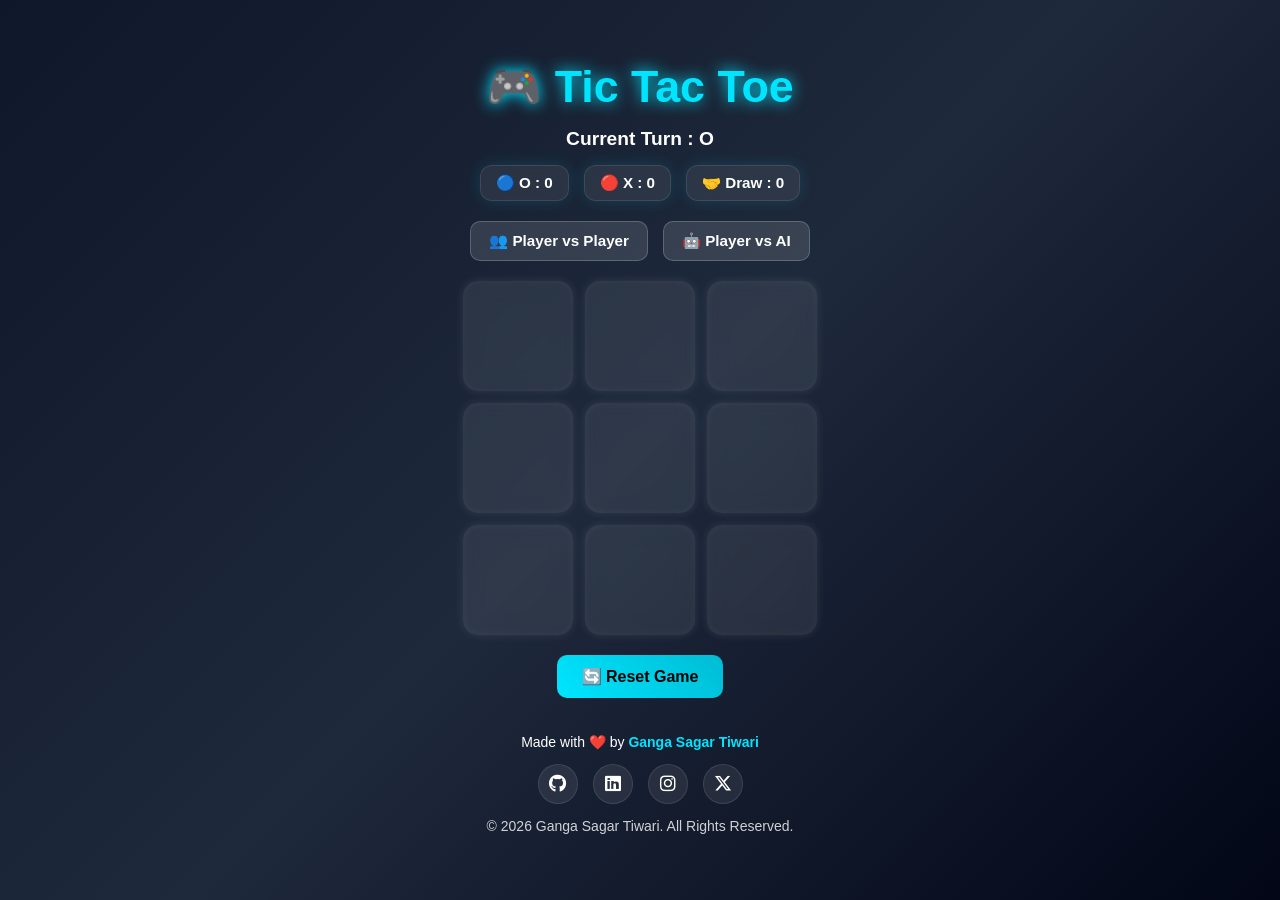
<file: index.html>
<!DOCTYPE html>
<html lang="en">
<head>
    <meta charset="UTF-8">
    <meta name="viewport" content="width=device-width, initial-scale=1.0">
    <title>Tic Tac Toe Pro</title>
    <!-- FontAwesome for Social Icons -->
    <link rel="stylesheet" href="https://cdnjs.cloudflare.com/ajax/libs/font-awesome/6.7.2/css/all.min.css">
    <link rel="stylesheet" href="style.css">
</head>
<body>

    <!-- Winner Message -->
    <div class="msg-container hide">
        <div class="msg">Winner</div>
        <button class="New">New Game</button>
    </div>

    <div class="main-wrapper">
        <main>
            <h1>🎮 Tic Tac Toe</h1>

            <!-- Turn Indicator -->
            <h2 id="turn">Current Turn : O</h2>

            <!-- Score Board -->
            <div class="score-board">
                <h3>🔵 O : <span id="oScore">0</span></h3>
                <h3>🔴 X : <span id="xScore">0</span></h3>
                <h3>🤝 Draw : <span id="drawScore">0</span></h3>
            </div>

            <!-- Mode Selection -->
            <div class="mode-select">
                <button id="pvpMode">👥 Player vs Player</button>
                <button id="aiMode">🤖 Player vs AI</button>
            </div>

            <!-- Game Board -->
            <div class="container">
                <div class="game">
                    <button class="box"></button>
                    <button class="box"></button>
                    <button class="box"></button>

                    <button class="box"></button>
                    <button class="box"></button>
                    <button class="box"></button>

                    <button class="box"></button>
                    <button class="box"></button>
                    <button class="box"></button>
                </div>
            </div>

            <!-- Reset -->
            <button class="reset">🔄 Reset Game</button>
        </main>

        <!-- Footer Added Here -->
        <footer class="footer">
            <p>Made with ❤️ by <span>Ganga Sagar Tiwari</span></p>
            <div class="social-links">
                <a href="https://github.com/gangasagarg1114-commits" target="_blank" aria-label="GitHub">
                    <i class="fab fa-github"></i>
                </a>
                <a href="https://www.linkedin.com/in/gangasagar-softwareengineer/" target="_blank" aria-label="LinkedIn">
                    <i class="fab fa-linkedin"></i>
                </a>
                <a href="https://www.instagram.com/_ami_t_tiwari_/" target="_blank" aria-label="Instagram">
                    <i class="fab fa-instagram"></i>
                </a>
                <a href="https://x.com/buildwithganga" target="_blank" aria-label="Twitter">
                    <i class="fab fa-x-twitter"></i>
                </a>
            </div>
            <p class="copy">© 2026 Ganga Sagar Tiwari. All Rights Reserved.</p>
        </footer>
    </div>

    <script src="new.js"></script>

</body>
</html>
</file>
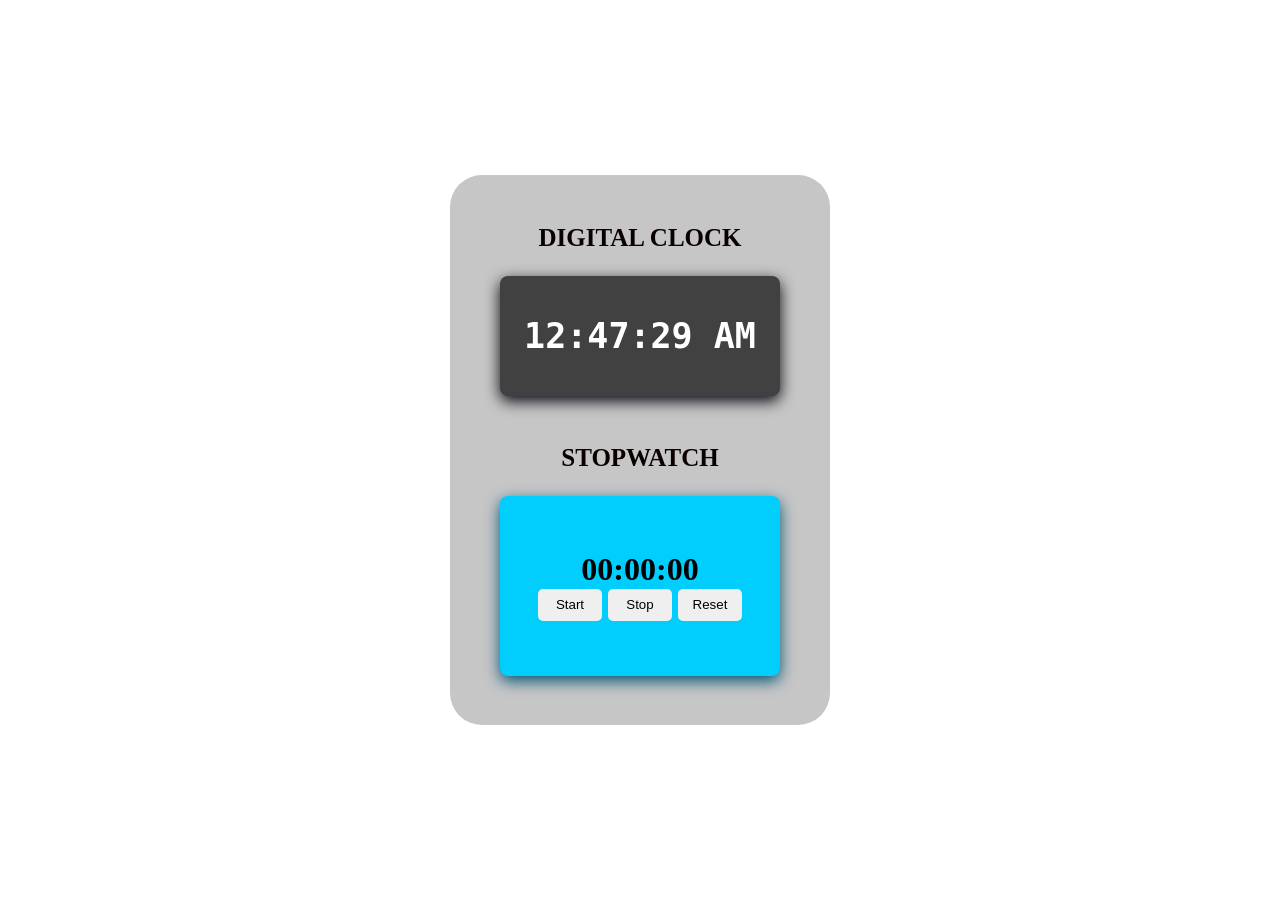
<file: Digital Clock/index.html>
<!DOCTYPE html>
<html lang="en">

<head>
    <meta charset="UTF-8">
    <meta name="viewport" content="width=device-width, initial-scale=1.0">
    <title>Clock</title>
    <link rel="stylesheet" href="style.css">
</head>

<body>

    <div class="allclock">
        <h2>DIGITAL CLOCK</h2>
        <div class="digitalClock">
        <h1 id="liveClock">12:00:00 AM</h1>
    </div>
    <h2>STOPWATCH</h2>
    <div class="stopclock">
        <h1 id="stopWatch">00:00:00</h1>
        <div class="buttons">
            <button id="startBtn">Start</button>
            <button id="stopBtn">Stop</button>
            <button id="resetBtn">Reset</button>
        </div>
    </div>
    </div>
</body>
<script src="new.js"></script>

</html>
</file>
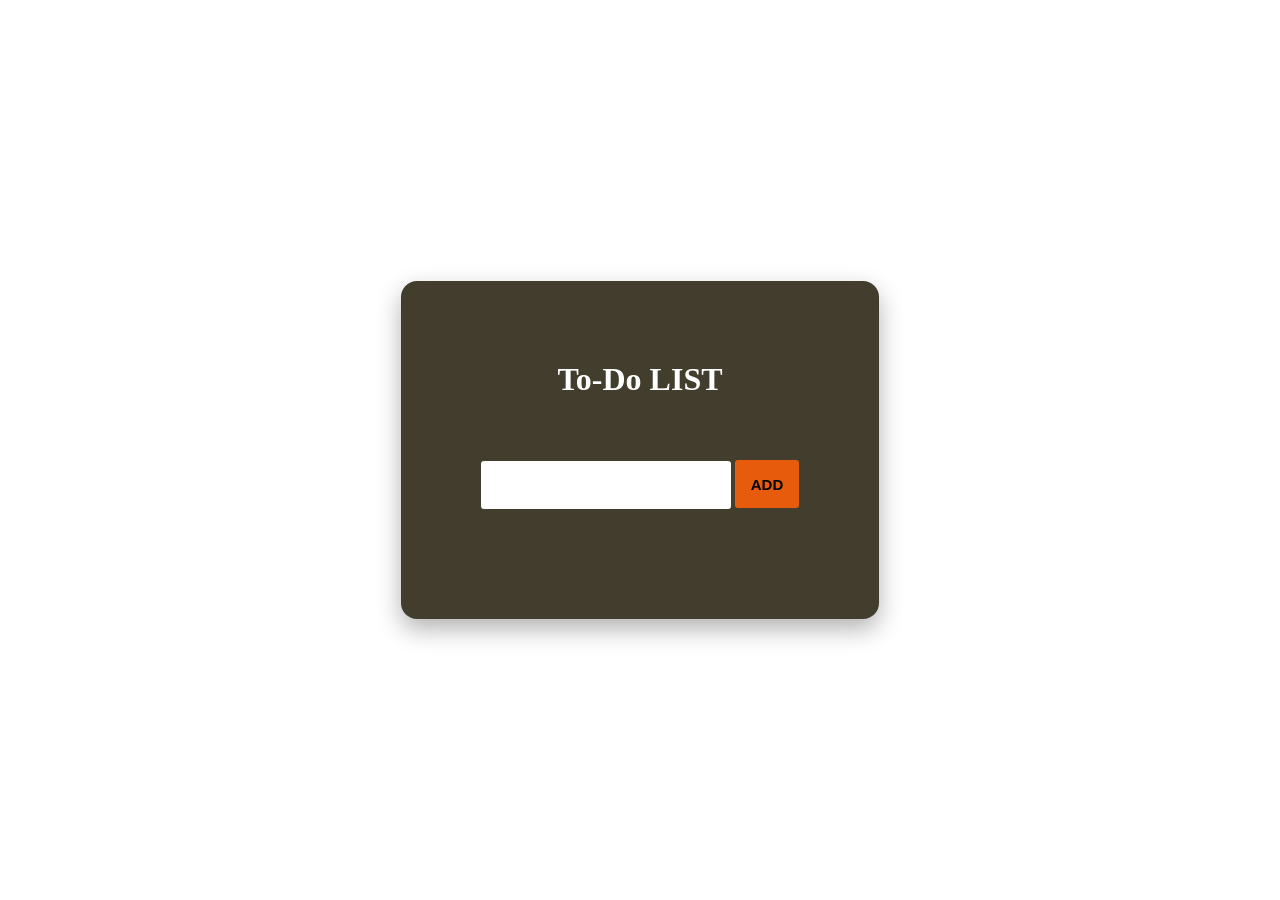
<file: To Do List/index.html>
<!DOCTYPE html>
<html lang="en">
<head>
    <meta charset="UTF-8">
    <meta name="viewport" content="width=device-width, initial-scale=1.0">
    <title>Document</title>
    <link rel="stylesheet" href="style.css">
</head>
<body>
    <div class="to-do-container">
        <h1>To-Do LIST</h1>

        <div class="input-area">
             <input id="input">
        <button id="addBtn">ADD</button>
        </div>
       
        <ul id="taskList">

        </ul>

    </div>
</body>
<script src="new.js"></script>
</html>
</file>
<file: style.css>
* {
    margin: 0;
    padding: 0;
    box-sizing: border-box;
    font-family: 'Segoe UI', Tahoma, Geneva, Verdana, sans-serif;
}

body {
    min-height: 100vh;
    background: linear-gradient(135deg, #0f172a, #1e293b, #020617);
    display: flex;
    justify-content: center;
    align-items: center;
    flex-direction: column;
    color: white;
    padding: 20px;
}

/* Main Wrapper to handle game and footer spacing */
.main-wrapper {
    display: flex;
    flex-direction: column;
    align-items: center;
    width: 100%;
    max-width: 450px;
}

main {
    text-align: center;
    width: 100%;
}

h1 {
    font-size: 2.8rem;
    margin-bottom: 15px;
    color: #00e5ff;
    text-shadow: 0 0 15px #00e5ff;
}

#turn {
    margin-bottom: 15px;
    font-size: 1.2rem;
    color: #ffffff;
}

.score-board {
    display: flex;
    justify-content: center;
    gap: 15px;
    margin-bottom: 20px;
    flex-wrap: wrap;
}

.score-board h3 {
    background: rgba(255, 255, 255, 0.08);
    backdrop-filter: blur(10px);
    border: 1px solid rgba(255, 255, 255, 0.1);
    padding: 8px 15px;
    border-radius: 12px;
    font-size: 0.95rem;
    box-shadow: 0 0 15px rgba(0, 229, 255, 0.15);
}

.container {
    display: flex;
    justify-content: center;
    align-items: center;
}

.game {
    width: 360px;
    display: flex;
    flex-wrap: wrap;
    gap: 12px;
    justify-content: center;
}

.box {
    width: 110px;
    height: 110px;
    border: none;
    border-radius: 15px;
    cursor: pointer;
    font-size: 3rem;
    font-weight: bold;
    background: rgba(255, 255, 255, 0.08);
    backdrop-filter: blur(10px);
    color: white;
    box-shadow: 
        0 0 10px rgba(255, 255, 255, 0.1),
        inset 0 0 10px rgba(255, 255, 255, 0.05);
    transition: 0.3s;
}

.box:hover {
    transform: scale(1.05);
    box-shadow: 
        0 0 20px #00e5ff,
        0 0 40px rgba(0, 229, 255, 0.3);
}

.reset,
.New {
    margin-top: 20px;
    padding: 12px 25px;
    border: none;
    border-radius: 10px;
    font-size: 1rem;
    font-weight: bold;
    cursor: pointer;
    background: linear-gradient(45deg, #00e5ff, #00bcd4);
    color: #000;
    transition: 0.3s;
}

.reset:hover,
.New:hover {
    transform: translateY(-3px);
    box-shadow: 0 0 20px #00e5ff;
}

.msg-container {
    position: fixed;
    inset: 0;
    background: rgba(0, 0, 0, 0.85);
    display: flex;
    flex-direction: column;
    justify-content: center;
    align-items: center;
    gap: 20px;
    z-index: 100;
}

.msg {
    font-size: 2.5rem;
    font-weight: bold;
    color: #00ff88;
    text-shadow: 0 0 15px #00ff88;
}

.hide {
    display: none;
}

.mode-select {
    display: flex;
    justify-content: center;
    gap: 15px;
    margin-bottom: 20px;
    flex-wrap: wrap;
}

#pvpMode,
#aiMode {
    padding: 10px 18px;
    border: none;
    border-radius: 10px;
    cursor: pointer;
    font-weight: bold;
    font-size: 0.95rem;
    background: rgba(255, 255, 255, 0.12);
    color: #fff;
    border: 1px solid rgba(255, 255, 255, 0.2);
    transition: 0.3s;
}

#pvpMode:hover,
#aiMode:hover {
    transform: scale(1.05);
    background: #00e5ff;
    color: #000;
    box-shadow: 0 0 15px #00e5ff;
}

/* Footer Custom Styling */
.footer {
    margin-top: 30px;
    text-align: center;
    color: #fff;
    width: 100%;
}

.footer p {
    margin: 6px 0;
    font-size: 14px;
}

.footer span {
    font-weight: bold;
    color: #00e5ff;
}

.social-links {
    display: flex;
    justify-content: center;
    align-items: center;
    gap: 15px;
    margin: 14px 0;
}

.social-links a {
    width: 40px;
    height: 40px;
    display: flex;
    justify-content: center;
    align-items: center;
    text-decoration: none;
    color: #fff;
    font-size: 18px;
    border-radius: 50%;
    background: rgba(255, 255, 255, 0.08);
    border: 1px solid rgba(255, 255, 255, 0.1);
    transition: 0.3s ease;
}

.social-links a:hover {
    background: #00e5ff;
    color: #000;
    transform: translateY(-3px) scale(1.08);
    box-shadow: 0 0 15px #00e5ff;
}

.copy {
    font-size: 12px;
    opacity: 0.8;
}

@media(max-width: 500px) {
    h1 {
        font-size: 2.2rem;
    }

    .game {
        width: 300px;
    }

    .box {
        width: 90px;
        height: 90px;
        font-size: 2.5rem;
    }

    .score-board {
        gap: 10px;
    }
}
</file>
<file: Digital Clock/style.css>
* {
    margin: 0;
    padding: 0;
}

body {
    min-height: 100vh;
    display: flex;
    justify-content: center;
    align-items: center;
    flex-direction: column;
}

.allclock {
    height: 550px;
    width: 380px;
    display: flex;
    justify-content: center;
    align-items: center;
    flex-direction: column;
    background-color: rgb(198, 198, 198);
    border-radius: 2rem;

}

h2 {
    margin-bottom: 1.5rem;
    font-size: 25px;
    color: rgb(10, 0, 0);
}

.digitalClock {
    display: flex;
    justify-content: center;
    align-items: center;
    height: 120px;
    width: 280px;
    background-color: rgb(65, 65, 65);
    border-radius: 0.5rem;
    transition: 0.5s;
    box-shadow: 0 5px 15px rgb(0, 5, 13);
     margin-bottom: 3rem;
}

.digitalClock:hover {
transform:scale(1.05);


}

#liveClock {
    font-size: 35px;
    color: white;
    font-family:monospace;
}

.stopclock {
    display: flex;
    justify-content: center;
    align-items: center;
    flex-direction: column;
    height: 180px;
    width: 280px;
    background-color: rgb(1, 206, 252);
    border-radius: 0.5rem;
    transition: 0.5s;
    box-shadow: 0 5px 15px rgb(1, 85, 116);
}

.stopclock:hover {
    transform:scale(1.05);
}

#timer {
     font-size: 35px;
    color: white;
    font-family:monospace;
    margin-bottom: 2rem;
}

.buttons button {
    height: 2rem;
    width: 4rem;
    margin: 1px;
    border: none;
    border-radius: 5px;
    transition: 0.2s;
    

}

.buttons button:hover {
    transform: scale(1.05);
    background-color: rgb(1, 85, 116);
    color: white;
}
</file>
<file: To Do List/style.css>
* {
    margin: 0;
    padding: 0;
}

body {
    min-height: 100vh;
    display: flex;
    justify-content: center;
    align-items: center;
}

.to-do-container {
    display: flex;
    justify-content: center;
    align-items: center;
    flex-direction: column;
    gap: 30px;
    background-color: rgb(66, 61, 44);
    border: none;
    border-radius: 1rem;
    padding: 5rem;
    box-shadow: 0 10px 25px rgba(0,0,0,0.3);
}

.to-do-container h1 {
    margin-bottom: 2rem;
    color: white;
}


#input {
    height: 3rem;
    width: 15rem;
    border: none;
    font-size: 16px;
    border-radius: 3px;
    padding-left: 10px;
    
}

#addBtn {
    height: 3rem;
    width: 4rem;
    border: none;
    border-radius: 3px;
    font-weight: bold;
    font-size: 15px;
    background-color: rgb(231, 92, 12);
    transition: 0.3s;
}

#addBtn:hover {
    transform: scale(1.05);
    background-color: rgb(103, 41, 4);
    color: white;
}

#taskList {
    font-size: 1rem;
    color: black;
    font-family: Arial, Helvetica, sans-serif;
    max-height: 250px;
    overflow-y: auto;
}

.task {
    display: flex;
    justify-content: space-between;
    align-items: center;
    background: white;
    padding: 5px;
    margin-top: 10px;
    border-radius: 5px;
    gap: 6px;
}

.delete-btn {
    background: red;
    color: white;
    border: none;
    padding: 3px 10px;
    cursor: pointer;
    border-radius: 0.5rem;
}

.delete-btn:hover {
    background: darkred;
}
</file>
